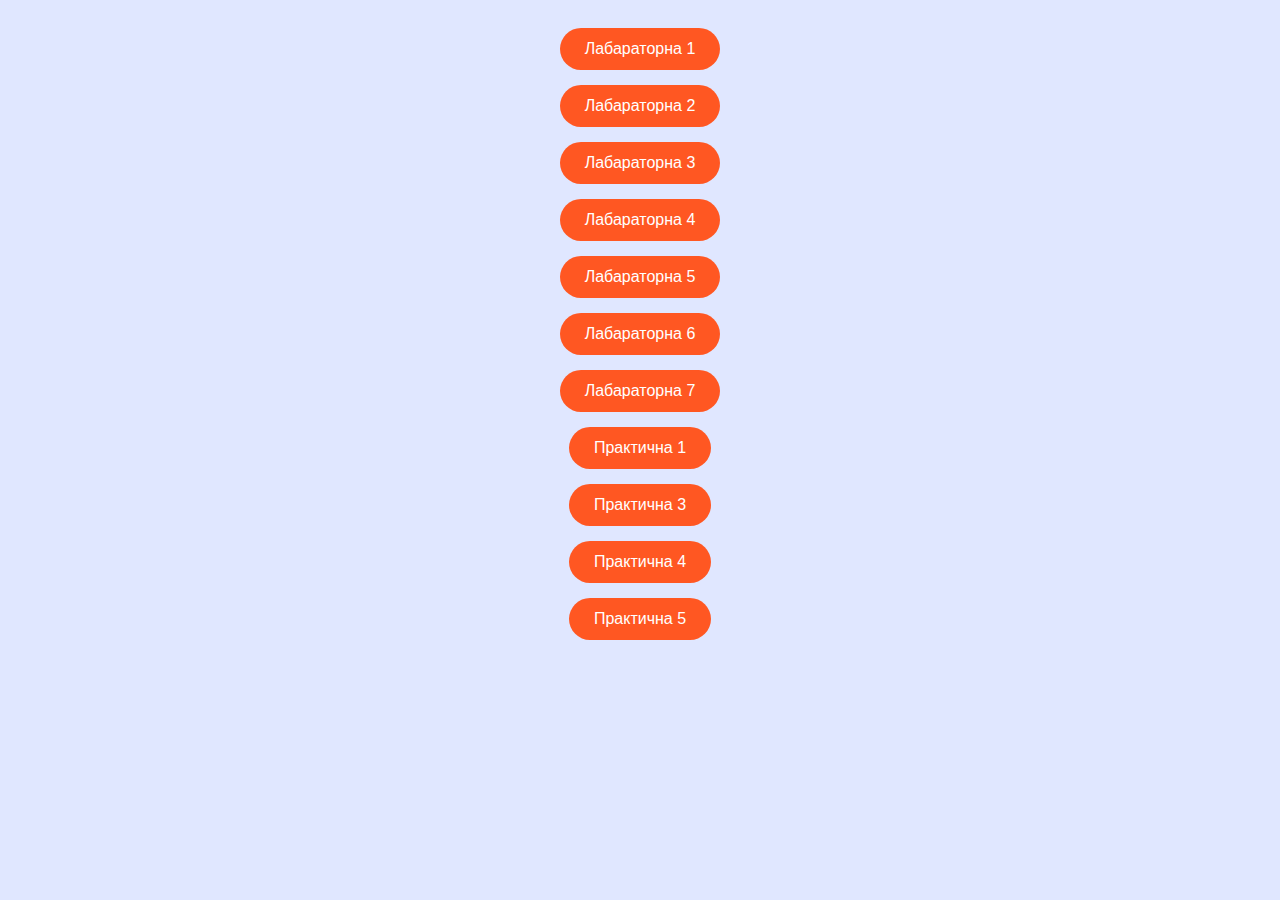
<file: index.html>
<!DOCTYPE html>
<html lang="en">
<head>
    <meta charset="UTF-8">
    <meta name="viewport" content="width=device-width, initial-scale=1.0">
    <title>Simple Buttons with GitHub Links</title>
    <style>
        body {
            display: flex;
            flex-direction: column;
            align-items: center;
            gap: 15px;
            padding: 20px;
            background-color: #e0e7ff; /* Світло-блакитний фон */
        }
        button {
            padding: 12px 25px;
            font-size: 16px;
            cursor: pointer;
            border: none;
            border-radius: 25px;
            background-color: #ff5722; /* Помаранчевий колір */
            color: white;
            transition: background-color 0.3s, transform 0.2s;
        }
        button:hover {
            background-color: #e64a19; 
            transform: scale(1.05); 
        }
    </style>
</head>
<body>
    <button onclick="window.location.href='lab1/index.html';">Лабараторна 1</button>
    <button onclick="window.location.href='lab2/index.html';">Лабараторна 2</button>   
    <button onclick="window.location.href='lab3/index.html';">Лабараторна 3</button>    
    <button onclick="window.location.href='lab4/index.html';">Лабараторна 4</button>   
        <button onclick="window.location.href='lab5/index.html';">Лабараторна 5</button>   
        <button onclick="window.location.href='lab6/index.html';">Лабараторна 6</button>   
        <button onclick="window.location.href='lab7/index.html';">Лабараторна 7</button>   
    <button onclick="window.location.href='praktichna1/index.html';">Практична 1</button>   
        <button onclick="window.location.href='pr3/index.html';">Практична 3</button>   
        <button onclick="window.location.href='pr4/index.html';">Практична 4</button>   
        <button onclick="window.location.href='pr5/index.html';">Практична 5</button>   

</body>
</html>
</file>
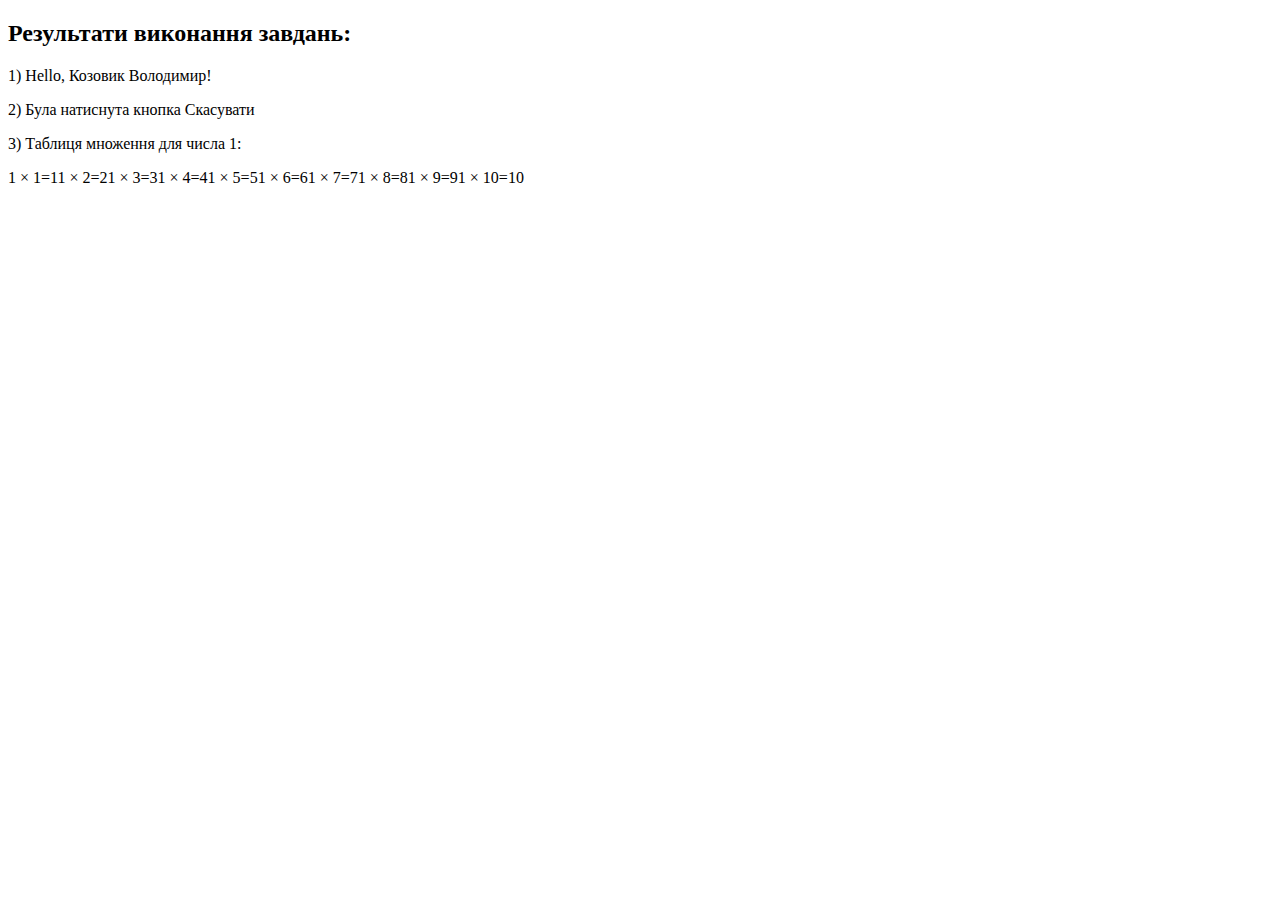
<file: lab1/index.html>
<!DOCTYPE html>
<html>
<head>
    <title>Завдання для Козовика Володимира</title>
</head>
<body>
    <h2>Результати виконання завдань:</h2>
    <div id="output"></div>

    <script>
        alert("Натисніть OK для продовження");
        document.getElementById('output').innerHTML += "<p>1) Hello, Козовик Володимир!</p>";
        const result = confirm("Натисніть OK або Скасувати");
        if (result) {
            document.getElementById('output').innerHTML += "<p>2) Була натиснута кнопка OK</p>";
        } else {
            document.getElementById('output').innerHTML += "<p>2) Була натиснута кнопка Скасувати</p>";
        }
        const number = 1; 
        document.getElementById('output').innerHTML += `<p>3) Таблиця множення для числа ${number}:</p>`;
        document.getElementById('output').innerHTML += "<table border='1' style='border-collapse: collapse;'>";
        for (let i = 1; i <= 10; i++) {
            document.getElementById('output').innerHTML += 
                `<tr><td>${number} × ${i}</td><td>=</td><td>${number * i}</td></tr>`;
        }
        document.getElementById('output').innerHTML += "</table>";
    </script>
</body>
</html>
</file>
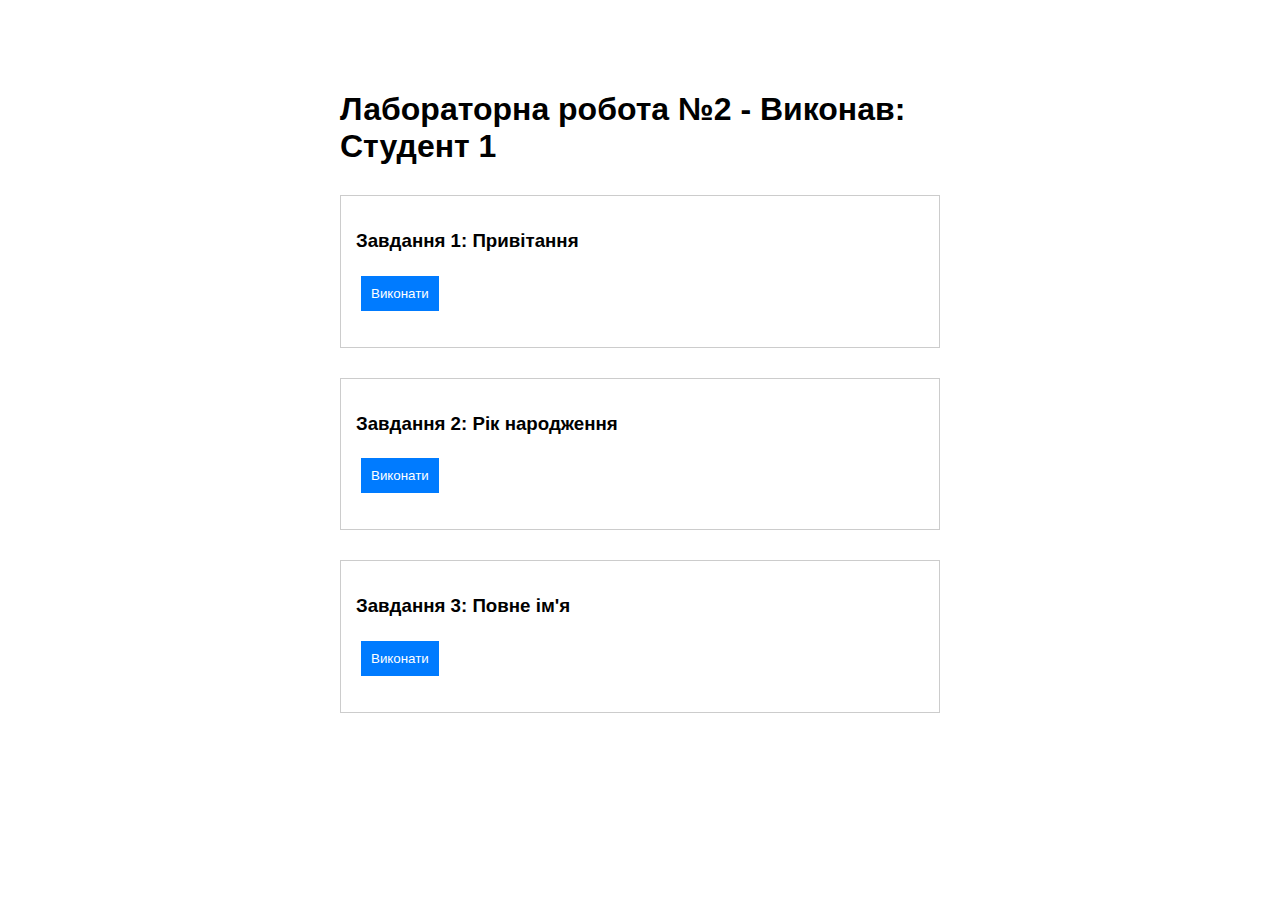
<file: lab2/index.html>
<!DOCTYPE html>
<html lang="uk">
<head>
    <meta charset="UTF-8">
    <title>Лабораторна 2</title>
    <style>
        body { font-family: Arial; max-width: 600px; margin: 50px auto; padding: 20px; }
        .task { margin: 30px 0; padding: 15px; border: 1px solid #ccc; }
        button { padding: 10px; margin: 5px; background: #007bff; color: white; border: none; cursor: pointer; }
    </style>
</head>
<body>
    <h1>Лабораторна робота №2 - Виконав: Студент 1</h1>

    <div class="task">
        <h3>Завдання 1: Привітання</h3>
        <button onclick="task1()">Виконати</button>
        <p id="result1"></p>
    </div>

    <div class="task">
        <h3>Завдання 2: Рік народження</h3>
        <button onclick="task2()">Виконати</button>
        <p id="result2"></p>
    </div>

    <div class="task">
        <h3>Завдання 3: Повне ім'я</h3>
        <button onclick="task3()">Виконати</button>
        <p id="result3"></p>
    </div>

    <script>
        function task1() {
            let name = prompt("Введіть ваше ім'я:");
            if (name) {
                alert(`Hello, ${name}! Welcome to JavaScript`);
                document.getElementById('result1').textContent = `Привітали користувача: ${name}`;
            }
        }

        function task2() {
            let age = prompt("Введіть ваш вік:");
            if (age) {
                let year = new Date().getFullYear() - age;
                alert(`You were born in ${year}`);
                document.getElementById('result2').textContent = `Рік народження: ${year}`;
            }
        }

        function task3() {
            let first = prompt("Введіть ім'я:");
            let last = prompt("Введіть прізвище:");
            if (first && last) {
                let fullName = "Your full name is " + first + " " + last;
                console.log(fullName);
                document.getElementById('result3').textContent = `Повне ім'я: ${first} ${last}`;
            }
        }
    </script>
</body>
</html>
</file>
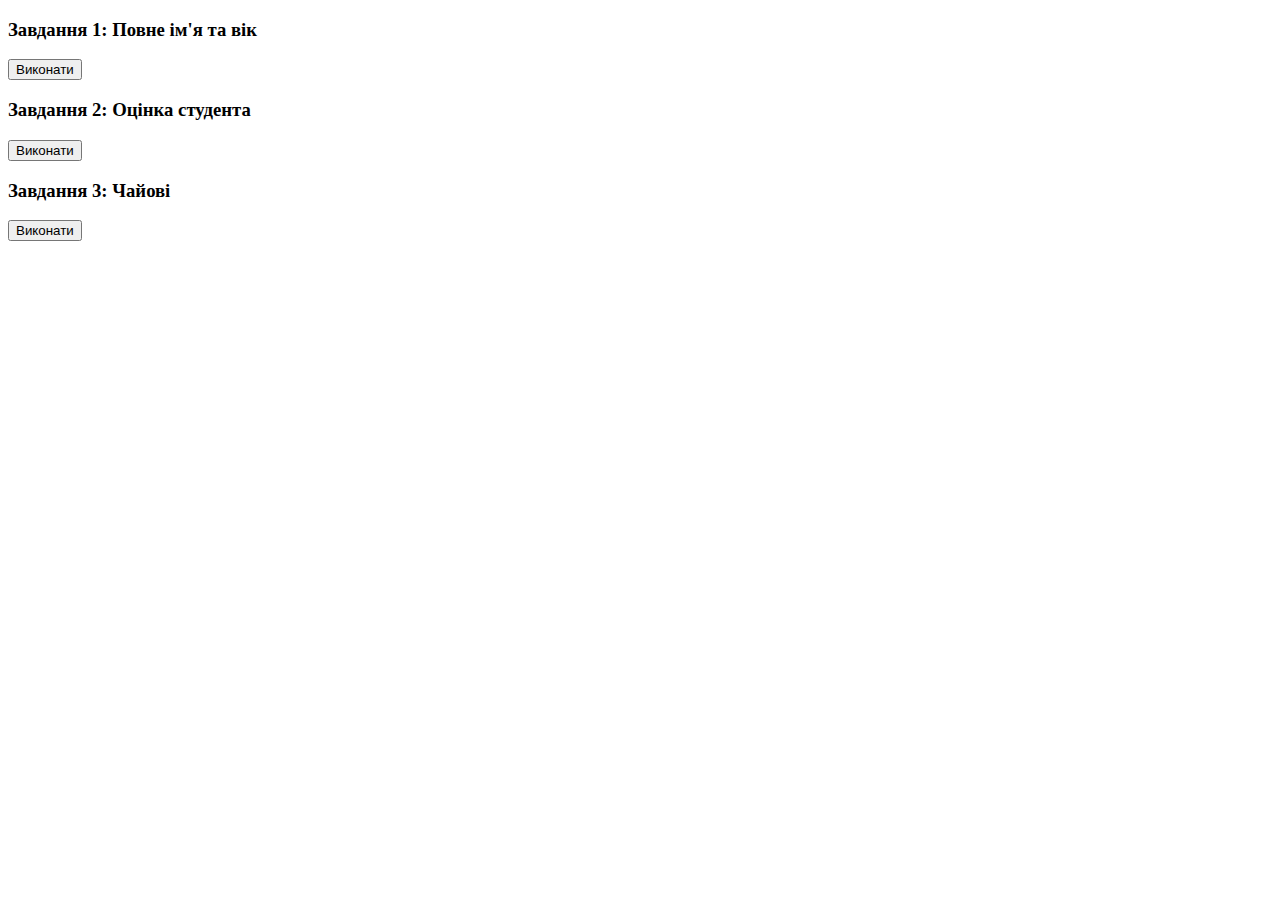
<file: lab3/index.html>
<!DOCTYPE html>
<html>
<head>
    <title>Лабораторна 3</title>
</head>
<body>
    <div>
        <h3>Завдання 1: Повне ім'я та вік</h3>
        <button onclick="runTask1()">Виконати</button>
        <p id="result1"></p>
    </div>

    <div>
        <h3>Завдання 2: Оцінка студента</h3>
        <button onclick="runTask2()">Виконати</button>
        <p id="result2"></p>
    </div>

    <div>
        <h3>Завдання 3: Чайові</h3>
        <button onclick="runTask3()">Виконати</button>
        <p id="result3"></p>
    </div>

    <script>
        // Завдання 1
        function getFullName(firstName, lastName) {
            return firstName + " " + lastName;
        }

        function showGreeting(fullName, age) {
            return "Hello, " + fullName + "! You are " + age + " years old.";
        }

        function runTask1() {
            var firstName = prompt("Введіть ім'я:");
            var lastName = prompt("Введіть прізвище:");
            var age = prompt("Введіть вік:");
            
            if (firstName && lastName && age) {
                var fullName = getFullName(firstName, lastName);
                var message = showGreeting(fullName, age);
                alert(message);
                document.getElementById('result1').innerHTML = message;
            }
        }

        // Завдання 2
        function getStudentInfo() {
            var name = prompt("Введіть ім'я студента:");
            var score = prompt("Введіть бал (0-12):");
            return {name: name, score: parseInt(score)};
        }

        function checkGrade(score) {
            if (score >= 10 && score <= 12) return "Excellent";
            if (score >= 7 && score <= 9) return "Good";
            if (score >= 4 && score <= 6) return "Satisfactory";
            return "Fail";
        }

        function showResult(name, grade) {
            return "Student: " + name + "\nGrade: " + grade;
        }

        function runTask2() {
            var student = getStudentInfo();
            if (student.name && student.score) {
                var grade = checkGrade(student.score);
                var result = showResult(student.name, grade);
                alert(result);
                document.getElementById('result2').innerHTML = result.replace("\n", "<br>");
            }
        }

        // Завдання 3
        function calculateTip(amount, percent = 10) {
            return amount * percent / 100;
        }

        function showResult(amount, tip) {
            var total = amount + tip;
            return "Bill: " + amount + " грн\nTip (10%): " + tip + " грн\nTotal: " + total + " грн";
        }

        function runTask3() {
            var amount = parseFloat(prompt("Введіть суму рахунку:"));
            if (amount) {
                var tip = calculateTip(amount);
                var result = showResult(amount, tip);
                alert(result);
                document.getElementById('result3').innerHTML = result.replace(/\n/g, "<br>");
            }
        }
    </script>
</body>
</html>
</file>
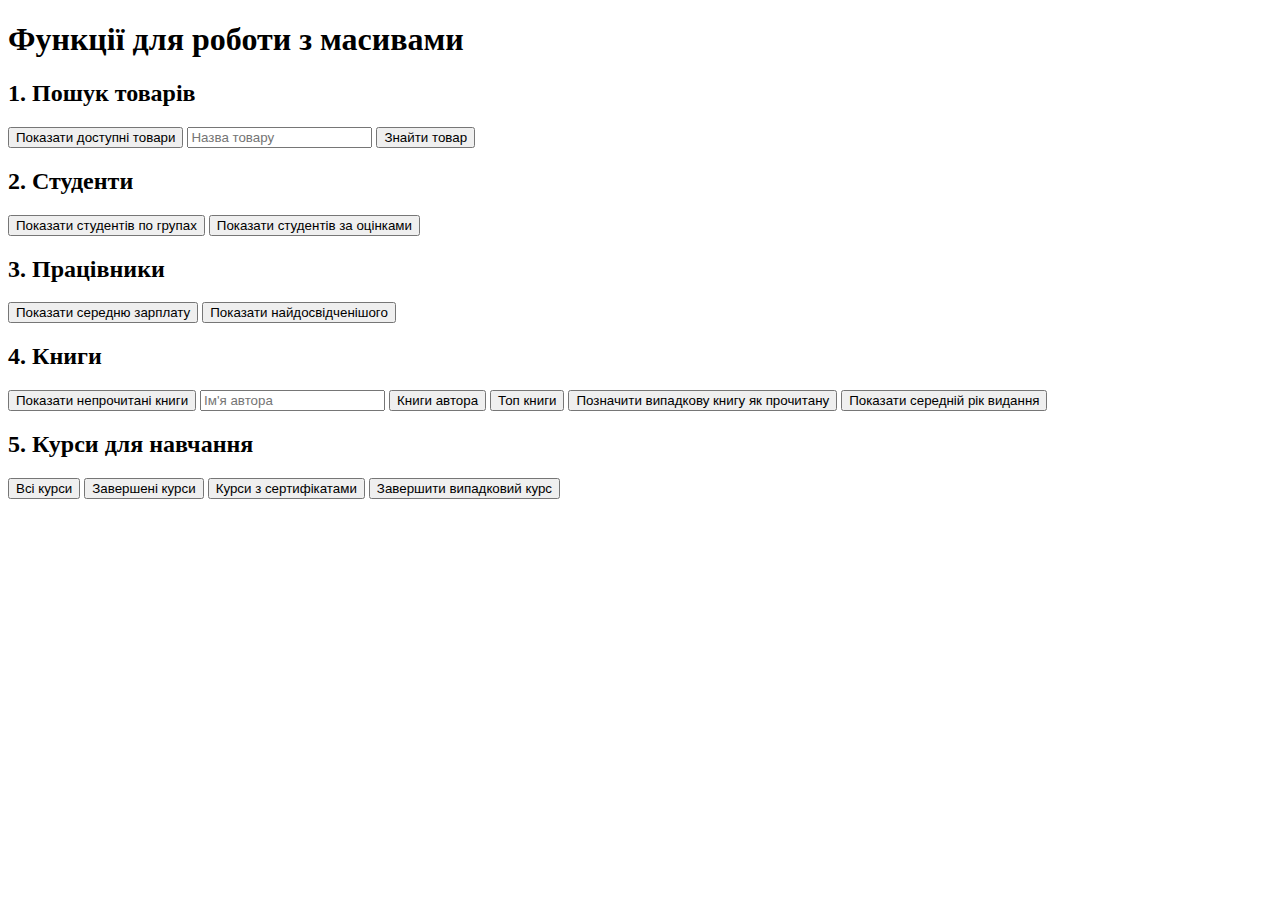
<file: lab4/index.html>
<!DOCTYPE html>
<html>
<head>
    <title>JavaScript Array Methods</title>
</head>
<body>
    <h1>Функції для роботи з масивами</h1>
    
    <div>
        <h2>1. Пошук товарів</h2>
        <button onclick="showAvailableProducts()">Показати доступні товари</button>
        <input type="text" id="productName" placeholder="Назва товару">
        <button onclick="searchProduct()">Знайти товар</button>
        <div id="productsResult"></div>
    </div>

    <div>
        <h2>2. Студенти</h2>
        <button onclick="showGroupedStudents()">Показати студентів по групах</button>
        <button onclick="showSortedStudents()">Показати студентів за оцінками</button>
        <div id="studentsResult"></div>
    </div>

    <div>
        <h2>3. Працівники</h2>
        <button onclick="showAverageSalary()">Показати середню зарплату</button>
        <button onclick="showMostExperienced()">Показати найдосвідченішого</button>
        <div id="employeesResult"></div>
    </div>

    <div>
        <h2>4. Книги</h2>
        <button onclick="showUnreadBooks()">Показати непрочитані книги</button>
        <input type="text" id="authorName" placeholder="Ім'я автора">
        <button onclick="showAuthorBooks()">Книги автора</button>
        <button onclick="showTopRatedBooks()">Топ книги</button>
        <button onclick="markRandomBookAsRead()">Позначити випадкову книгу як прочитану</button>
        <button onclick="showAverageYear()">Показати середній рік видання</button>
        <div id="booksResult"></div>
    </div>

    <div>
        <h2>5. Курси для навчання</h2>
        <button onclick="showAllCourses()">Всі курси</button>
        <button onclick="showCompletedCourses()">Завершені курси</button>
        <button onclick="showCoursesWithCertificates()">Курси з сертифікатами</button>
        <button onclick="completeRandomCourse()">Завершити випадковий курс</button>
        <div id="coursesResult"></div>
    </div>

    <script>
        // 1. Масив товарів
        const products = [
            { name: "Смартфон", category: "Електроніка", price: 15000, inStock: 8 },
            { name: "Навушники", category: "Електроніка", price: 2500, inStock: 0 },
            { name: "Планшет", category: "Електроніка", price: 12000, inStock: 4 },
            { name: "Диван", category: "Меблі", price: 18000, inStock: 1 },
            { name: "Телевізор", category: "Електроніка", price: 22000, inStock: 0 }
        ];

        // 2. Масив студентів
        const students = [
            { name: "Олександр", age: 21, grade: 87, group: "ITB-21-1" },
            { name: "Катерина", age: 20, grade: 94, group: "KH-21-2" },
            { name: "Дмитро", age: 22, grade: 76, group: "ITB-21-1" },
            { name: "Софія", age: 19, grade: 91, group: "KH-21-2" },
            { name: "Максим", age: 23, grade: 82, group: "PM-21-3" }
        ];

        // 3. Масив працівників
        const employees = [
            { name: "Володимир", position: "Інженер", salary: 28000, years: 4 },
            { name: "Наталія", position: "Архітектор", salary: 32000, years: 6 },
            { name: "Артем", position: "Керівник", salary: 40000, years: 8 },
            { name: "Юлія", position: "Аналітик", salary: 26000, years: 3 },
            { name: "Ігор", position: "Інженер", salary: 30000, years: 5 }
        ];

        // 4. Масив книг з методом markAsRead
        const books = [
            { 
                title: "Війна і мир", 
                author: "Лев Толстой", 
                year: 1869, 
                rating: 4.8, 
                isRead: true,
                markAsRead: function() { this.isRead = true; }
            },
            { 
                title: "1984", 
                author: "Джордж Орвелл", 
                year: 1949, 
                rating: 4.5, 
                isRead: false,
                markAsRead: function() { this.isRead = true; }
            },
            { 
                title: "Злочин і кара", 
                author: "Федір Достоєвський", 
                year: 1866, 
                rating: 4.7, 
                isRead: true,
                markAsRead: function() { this.isRead = true; }
            },
            { 
                title: "Гаррі Поттер", 
                author: "Джоан Роулінг", 
                year: 1997, 
                rating: 4.9, 
                isRead: false,
                markAsRead: function() { this.isRead = true; }
            },
            { 
                title: "Майстер і Маргарита", 
                author: "Михайло Булгаков", 
                year: 1967, 
                rating: 4.6, 
                isRead: true,
                markAsRead: function() { this.isRead = true; }
            },
            { 
                title: "Тисяча сонць", 
                author: "Халед Хоссейні", 
                year: 2007, 
                rating: 4.3, 
                isRead: false,
                markAsRead: function() { this.isRead = true; }
            }
        ];

        // 5. Масив курсів для навчання
        const courses = [
            {
                name: "JavaScript Basics",
                platform: "Coursera",
                duration: 40,
                isCompleted: true,
                hasCertificate: true
            },
            {
                name: "React Development",
                platform: "Udemy",
                duration: 60,
                isCompleted: false,
                hasCertificate: false
            },
            {
                name: "Python for Data Science",
                platform: "edX",
                duration: 80,
                isCompleted: true,
                hasCertificate: true
            },
            {
                name: "Web Design Fundamentals",
                platform: "Coursera",
                duration: 45,
                isCompleted: false,
                hasCertificate: false
            },
            {
                name: "Node.js Backend",
                platform: "Udemy",
                duration: 55,
                isCompleted: true,
                hasCertificate: false
            }
        ];

        // 1. Функції для товарів
        function getAvailableProducts() {
            return products.filter(product => product.inStock > 0);
        }

        function findProductByName(productName) {
            return products.find(product => product.name === productName) || "Товар не знайдено";
        }

        function showAvailableProducts() {
            const result = getAvailableProducts();
            document.getElementById('productsResult').innerHTML = 
                `<h3>Доступні товари:</h3><pre>${JSON.stringify(result, null, 2)}</pre>`;
        }

        function searchProduct() {
            const productName = document.getElementById('productName').value;
            const result = findProductByName(productName);
            document.getElementById('productsResult').innerHTML = 
                `<h3>Результат пошуку:</h3><pre>${JSON.stringify(result, null, 2)}</pre>`;
        }

        // 2. Функції для студентів
        function groupBy(studentsArray) {
            return studentsArray.reduce((groups, student) => {
                if (!groups[student.group]) groups[student.group] = [];
                groups[student.group].push(student);
                return groups;
            }, {});
        }

        function sortStudentsByGrade(studentsArray) {
            return [...studentsArray].sort((a, b) => b.grade - a.grade);
        }

        function showGroupedStudents() {
            const result = groupBy(students);
            document.getElementById('studentsResult').innerHTML = 
                `<h3>Студенти по групах:</h3><pre>${JSON.stringify(result, null, 2)}</pre>`;
        }

        function showSortedStudents() {
            const result = sortStudentsByGrade(students);
            document.getElementById('studentsResult').innerHTML = 
                `<h3>Студенти за оцінками:</h3><pre>${JSON.stringify(result, null, 2)}</pre>`;
        }

        // 3. Функції для працівників
        function getAverageSalary() {
            const total = employees.reduce((sum, employee) => sum + employee.salary, 0);
            return total / employees.length;
        }

        function findMostExperiencedEmployee() {
            return employees.reduce((mostExp, employee) => 
                employee.years > mostExp.years ? employee : mostExp
            );
        }

        function showAverageSalary() {
            const result = getAverageSalary();
            document.getElementById('employeesResult').innerHTML = 
                `<h3>Середня зарплата: ${result.toFixed(2)} грн</h3>`;
        }

        function showMostExperienced() {
            const result = findMostExperiencedEmployee();
            document.getElementById('employeesResult').innerHTML = 
                `<h3>Найдосвідченіший працівник:</h3><pre>${JSON.stringify(result, null, 2)}</pre>`;
        }

        // 4. Функції для книг
        function getUnreadBooks() {
            return books.filter(book => !book.isRead).map(book => book.title);
        }

        function getBooksByAuthor(authorName) {
            return books
                .filter(book => book.author === authorName)
                .sort((a, b) => a.year - b.year);
        }

        function getTopRatedBooks() {
            return books
                .filter(book => book.rating > 4)
                .sort((a, b) => b.rating - a.rating);
        }

        function calculateAverageYear() {
            const total = books.reduce((sum, book) => sum + book.year, 0);
            return Math.round(total / books.length);
        }

        function markRandomBookAsRead() {
            const unreadBooks = books.filter(book => !book.isRead);
            if (unreadBooks.length > 0) {
                const randomBook = unreadBooks[Math.floor(Math.random() * unreadBooks.length)];
                randomBook.markAsRead();
                document.getElementById('booksResult').innerHTML = 
                    `<h3>Книга "${randomBook.title}" позначена як прочитана!</h3>`;
            } else {
                document.getElementById('booksResult').innerHTML = 
                    `<h3>Всі книги вже прочитані!</h3>`;
            }
        }

        function showUnreadBooks() {
            const result = getUnreadBooks();
            document.getElementById('booksResult').innerHTML = 
                `<h3>Непрочитані книги:</h3><pre>${JSON.stringify(result, null, 2)}</pre>`;
        }

        function showAuthorBooks() {
            const authorName = document.getElementById('authorName').value;
            const result = getBooksByAuthor(authorName);
            document.getElementById('booksResult').innerHTML = 
                `<h3>Книги автора ${authorName}:</h3><pre>${JSON.stringify(result, null, 2)}</pre>`;
        }

        function showTopRatedBooks() {
            const result = getTopRatedBooks();
            document.getElementById('booksResult').innerHTML = 
                `<h3>Топ книги:</h3><pre>${JSON.stringify(result, null, 2)}</pre>`;
        }

        function showAverageYear() {
            const result = calculateAverageYear();
            document.getElementById('booksResult').innerHTML = 
                `<h3>Середній рік видання: ${result}</h3>`;
        }

        // 5. Функції для курсів
        function getCompletedCourses() {
            return courses.filter(course => course.isCompleted);
        }

        function getCoursesWithCertificates() {
            return courses.filter(course => course.hasCertificate);
        }

        function completeRandomCourse() {
            const incompleteCourses = courses.filter(course => !course.isCompleted);
            if (incompleteCourses.length > 0) {
                const randomCourse = incompleteCourses[Math.floor(Math.random() * incompleteCourses.length)];
                randomCourse.isCompleted = true;
                document.getElementById('coursesResult').innerHTML = 
                    `<h3>Курс "${randomCourse.name}" завершено!</h3>`;
            } else {
                document.getElementById('coursesResult').innerHTML = 
                    `<h3>Всі курси вже завершені!</h3>`;
            }
        }

        function showAllCourses() {
            document.getElementById('coursesResult').innerHTML = 
                `<h3>Всі курси:</h3><pre>${JSON.stringify(courses, null, 2)}</pre>`;
        }

        function showCompletedCourses() {
            const result = getCompletedCourses();
            document.getElementById('coursesResult').innerHTML = 
                `<h3>Завершені курси:</h3><pre>${JSON.stringify(result, null, 2)}</pre>`;
        }

        function showCoursesWithCertificates() {
            const result = getCoursesWithCertificates();
            document.getElementById('coursesResult').innerHTML = 
                `<h3>Курси з сертифікатами:</h3><pre>${JSON.stringify(result, null, 2)}</pre>`;
        }
    </script>
</body>
</html>
</file>
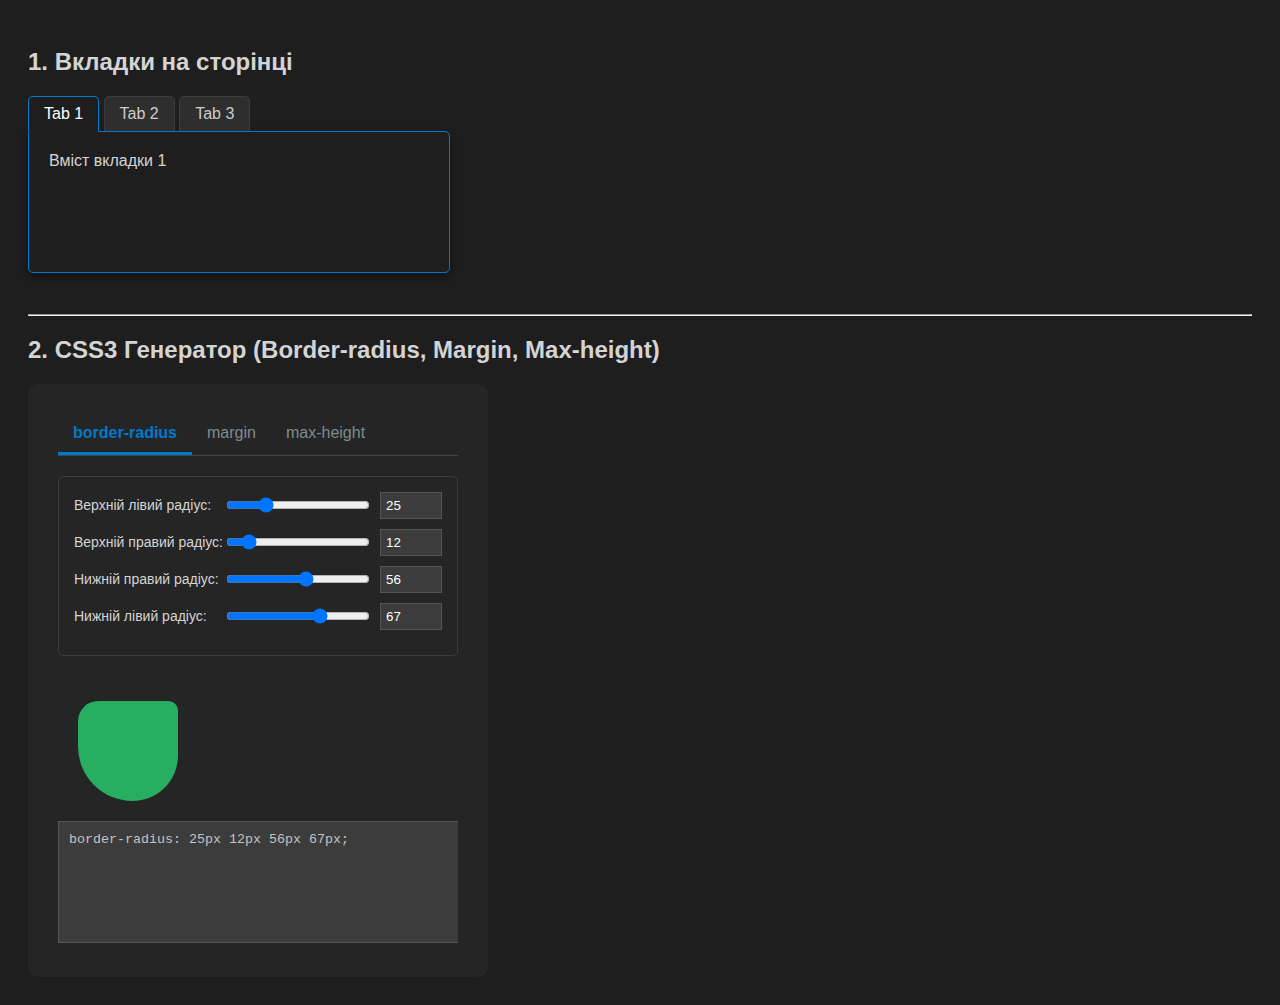
<file: lab6/index.html>
<!DOCTYPE html>
<html lang="uk">
<head>
    <meta charset="UTF-8">
    <title>ЛР 8 - Варіант 11</title>
    <style>
        body { font-family: 'Segoe UI', Tahoma, Geneva, Verdana, sans-serif; background-color: #1e1e1e; color: #d4d4d4; padding: 20px; }
        
        /* ЧАСТИНА 1: ВКЛАДКИ */
        #tabs { width: 400px; margin-bottom: 40px; }
        #tabs .tab {
            display: inline-block;
            padding: 8px 15px;
            cursor: pointer;
            position: relative;
            z-index: 5;
            background-color: #2e2e2e;
            color: #ccc;
            border: 1px solid #3c3c3c;
            border-bottom: none;
            border-radius: 5px 5px 0 0;
            transition: background-color 0.3s;
        }
        #tabs .tab:hover { background-color: #3c3c3c; }
        
        #tabs .whiteborder {
            border: 1px solid #007acc;
            border-bottom: 1px solid #1e1e1e; /* Колір фону, щоб приховати нижню рамку контейнера */
            background-color: #1e1e1e;
            color: #ffffff;
        }
        
        #tabs .tabContent {
            width: 380px;
            height: 100px;
            border: 1px solid #007acc;
            position: relative;
            padding: 20px;
            top: -1px;
            z-index: 1;
            background-color: #1e1e1e;
            border-radius: 0 5px 5px 5px;
            box-shadow: 0 4px 8px rgba(0, 0, 0, 0.4);
        }
        #tabs .hide { display: none; }
        #tabs .show { display: block; }

        /* ЧАСТИНА 2: ГЕНЕРАТОР */
        .generator-container { background-color: #252526; padding: 30px; border-radius: 10px; width: 400px; }
        .property-tabs { display: flex; margin-bottom: 20px; border-bottom: 1px solid #444; }
        .prop-tab { padding: 10px 15px; cursor: pointer; color: #7f8c8d; }
        .prop-tab.active { border-bottom: 3px solid #007acc; color: #007acc; font-weight: bold; }
        
        .controls-group { margin-bottom: 25px; border: 1px solid #3c3c3c; padding: 15px; border-radius: 5px; }
        .control-row { display: flex; align-items: center; margin-bottom: 10px; }
        .control-row label { width: 150px; font-size: 14px; }
        
        input[type="range"] { flex-grow: 1; margin-right: 10px; height: 10px; }
        input[type="text"] { width: 50px; padding: 5px; background: #3c3c3c; border: 1px solid #555; color: white; }
        
        #block { width: 100px; height: 100px; background: #27ae60; margin-top: 20px; float: left; margin-right: 20px; }
        #cssCode { width: 100%; height: 100px; background: #3c3c3c; border: 1px solid #555; color: #c3c3c3; font-family: monospace; padding: 10px; resize: none; }
    </style>
</head>
<body>

    <h2>1. Вкладки на сторінці</h2>
    <div id="tabs">
        <div class="tab whiteborder">Tab 1</div>
        <div class="tab">Tab 2</div>
        <div class="tab">Tab 3</div>

        <div class="tabContent show">Вміст вкладки 1</div>
        <div class="tabContent hide">Вміст вкладки 2</div>
        <div class="tabContent hide">Вміст вкладки 3</div>
    </div>
    
    <hr>
    
    <h2>2. CSS3 Генератор (Border-radius, Margin, Max-height)</h2>
    <div class="generator-container">
        
        <div class="property-tabs" id="propTabs">
            <div class="prop-tab active" data-prop="radius">border-radius</div>
            <div class="prop-tab" data-prop="margin">margin</div>
            <div class="prop-tab" data-prop="maxh">max-height</div>
        </div>

        <div id="controlsContainer">
            </div>

        <div style="overflow: hidden;">
            <div id="block"></div>
            <textarea id="cssCode" placeholder="Тут генерується CSS-код..."></textarea>
        </div>
    </div>

<script>
// --- ЧАСТИНА 1: ВКЛАДКИ ---

let tab; 
let tabContent; 

// Функція приховування
function hideTabsContent(a) {
    for (let i = a; i < tabContent.length; i++) {
        tabContent[i].classList.remove('show');
        tabContent[i].classList.add("hide");
        tab[i].classList.remove('whiteborder');
    }
}

// Функція відображення
function showTabsContent(b) {
    // Перевіряється наявність у блоку класу hide
    if (tabContent[b].classList.contains('hide')) {
        hideTabsContent(0); // Приховує всі блоки
        tab[b].classList.add('whiteborder'); // Активній вкладці додається клас whiteborder
        tabContent[b].classList.remove('hide'); // Видаляється клас hide
        tabContent[b].classList.add('show'); // Додається клас show
    }
}

window.onload = function() {
    tabContent = document.getElementsByClassName('tabContent'); // Отримання блоків з контентом
    tab = document.getElementsByClassName('tab'); // Отримання заголовків вкладок
    
    // Приховування вкладок при першому завантаженні
    hideTabsContent(1); 
    
    // Обробка кліку по вкладках
    document.getElementById('tabs').onclick = function(event) {
        let target = event.target;
        
        if (target.className.includes('tab')) {
            for (let i = 0; i < tab.length; i++) {
                if (target == tab[i]) {
                    showTabsContent(i);
                    break;
                }
            }
        }
    };
    
    // Обробка вкладок генератора
    document.getElementById('propTabs').addEventListener('click', function(e) {
        if (e.target.classList.contains('prop-tab')) {
            document.querySelectorAll('.prop-tab').forEach(t => t.classList.remove('active'));
            e.target.classList.add('active');
            currentProperty = e.target.getAttribute('data-prop');
            createControls();
            generate();
        }
    });
    
    // Ініціалізація генератора
    createControls();
    generate();
};

// --- ЧАСТИНА 2: CSS ГЕНЕРАТОР (РІВЕНЬ 2) ---

let currentProperty = 'radius';
const controls = {
    // Border Radius
    radius: [
        { id: 'rtl', label: 'Верхній лівий радіус:', max: 100, val: 25 },
        { id: 'rtr', label: 'Верхній правий радіус:', max: 100, val: 12 },
        { id: 'rbr', label: 'Нижній правий радіус:', max: 100, val: 56 },
        { id: 'rbl', label: 'Нижній лівий радіус:', max: 100, val: 67 }
    ],
    // Margin (Завдання 2, Властивість 11)
    margin: [
        { id: 'mt', label: 'Margin Top:', max: 50, val: 10 },
        { id: 'mr', label: 'Margin Right:', max: 50, val: 15 },
        { id: 'mb', label: 'Margin Bottom:', max: 50, val: 10 },
        { id: 'ml', label: 'Margin Left:', max: 50, val: 15 }
    ],
    // Max-height (Завдання 2, Властивість 12)
    maxh: [
        { id: 'mh', label: 'Max Height (px):', max: 300, val: 150 }
    ]
};

function createControls() {
    const container = document.getElementById('controlsContainer');
    container.innerHTML = '';
    
    const currentControlSet = controls[currentProperty];
    const group = document.createElement('div');
    group.classList.add('controls-group');
    
    currentControlSet.forEach(ctrl => {
        const row = document.createElement('div');
        row.classList.add('control-row');
        
        row.innerHTML = `
            <label for="${ctrl.id}">${ctrl.label}</label>
            <input type="range" id="r_${ctrl.id}" min="0" max="${ctrl.max}" value="${ctrl.val}" oninput="generate()">
            <input type="text" id="t_${ctrl.id}" value="${ctrl.val}" oninput="updateRangeFromText(this, 'r_${ctrl.id}')">
        `;
        group.appendChild(row);
    });
    container.appendChild(group);
}

function updateRangeFromText(textInput, rangeId) {
    const rangeInput = document.getElementById(rangeId);
    const value = parseInt(textInput.value) || 0;
    
    // Забезпечення меж
    const max = parseInt(rangeInput.max);
    rangeInput.value = Math.min(Math.max(0, value), max);
    generate();
}

function generate() {
    const block = document.getElementById('block');
    const cssCode = document.getElementById('cssCode');
    let css = '';

    // 1. Оновлення значень input type="text" зі значень повзунків
    controls[currentProperty].forEach(ctrl => {
        const rVal = document.getElementById(`r_${ctrl.id}`).value;
        document.getElementById(`t_${ctrl.id}`).value = rVal;
    });

    // 2. Генерація CSS та застосування стилів
    if (currentProperty === 'radius') {
        const rtl = document.getElementById('r_rtl').value;
        const rtr = document.getElementById('r_rtr').value;
        const rbr = document.getElementById('r_rbr').value;
        const rbl = document.getElementById('r_rbl').value;
        
        css = `border-radius: ${rtl}px ${rtr}px ${rbr}px ${rbl}px;`;
        
        // Застосування стилю до блоку
        block.style.borderRadius = `${rtl}px ${rtr}px ${rbr}px ${rbl}px`; 
        block.style.margin = '20px'; // Скидаємо інші стилі
        block.style.maxHeight = '100px';
    
    } else if (currentProperty === 'margin') {
        const mt = document.getElementById('r_mt').value;
        const mr = document.getElementById('r_mr').value;
        const mb = document.getElementById('r_mb').value;
        const ml = document.getElementById('r_ml').value;
        
        css = `margin: ${mt}px ${mr}px ${mb}px ${ml}px;`;
        
        block.style.margin = `${mt}px ${mr}px ${mb}px ${ml}px`;
        block.style.borderRadius = '0';
        block.style.maxHeight = '100px';
        
    } else if (currentProperty === 'maxh') {
        const mh = document.getElementById('r_mh').value;
        
        css = `max-height: ${mh}px;`;
        
        block.style.maxHeight = `${mh}px`;
        block.style.margin = '20px';
        block.style.borderRadius = '0';
    }

    // 3. Виведення коду в textarea
    cssCode.value = css;
}
</script>
</body>
</html>
</file>
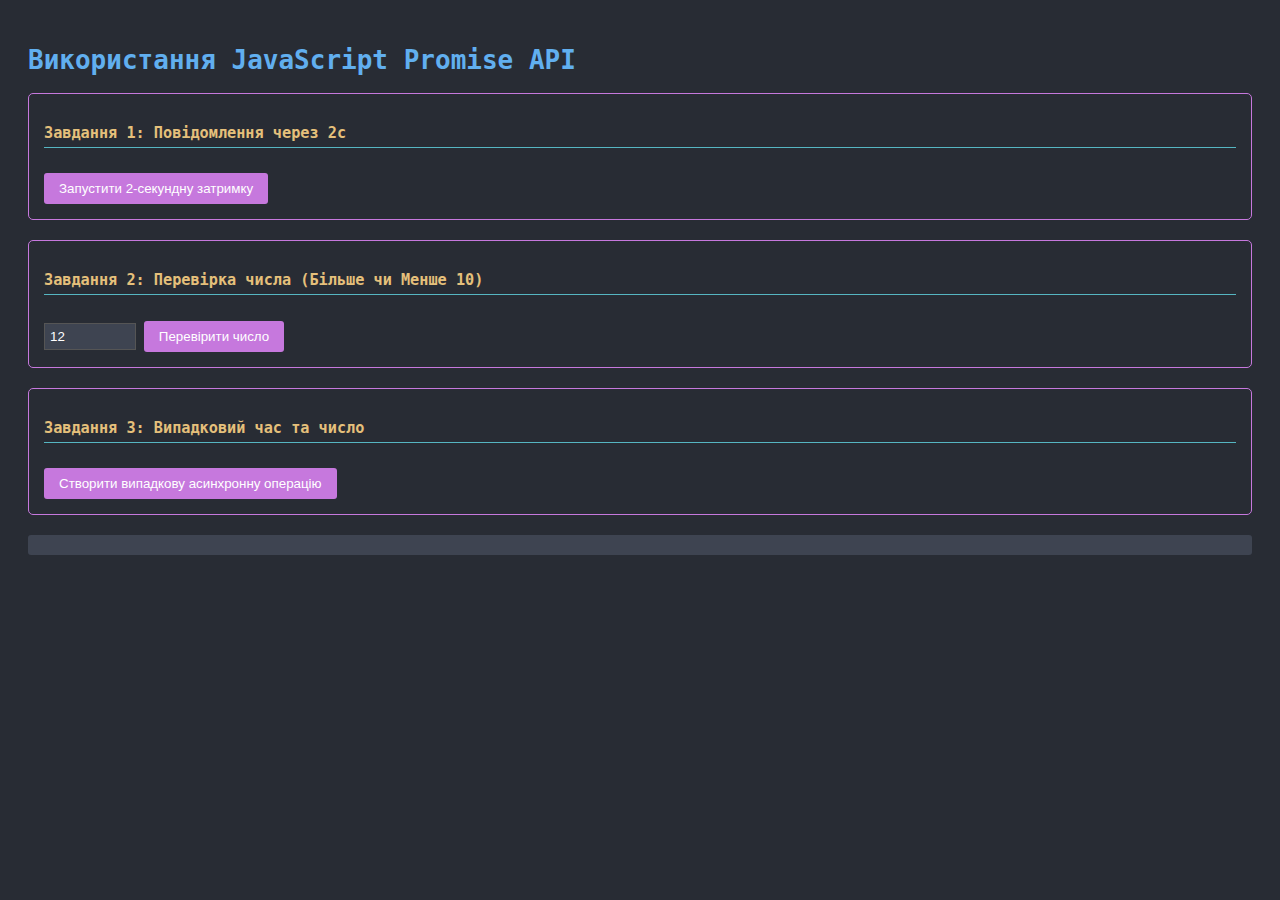
<file: lab7/index.html>
<!DOCTYPE html>
<html lang="uk">
<head>
    <meta charset="UTF-8">
    <title>Асинхронні операції (Promise API)</title>
    <style>
        body { font-family: monospace; background-color: #282c34; color: #61afef; padding: 20px; }
        .task-box { border: 1px solid #c678dd; padding: 15px; margin-bottom: 20px; border-radius: 5px; }
        h3 { color: #e5c07b; border-bottom: 1px solid #56b6c2; padding-bottom: 5px; }
        .loader { display: none; font-size: 1.2em; color: #98c379; margin-top: 10px; }
        #result { margin-top: 15px; padding: 10px; background-color: #3e4451; border-radius: 3px; white-space: pre-wrap; }
        button { background-color: #c678dd; color: white; border: none; padding: 8px 15px; border-radius: 3px; cursor: pointer; margin-top: 10px; }
        input { padding: 5px; border: 1px solid #555; background-color: #3e4451; color: white; }
    </style>
</head>
<body>

    <h1>Використання JavaScript Promise API</h1>
    
    <div class="task-box">
        <h3>Завдання 1: Повідомлення через 2с</h3>
        <button onclick="task1()">Запустити 2-секундну затримку</button>
    </div>

    <div class="task-box">
        <h3>Завдання 2: Перевірка числа (Більше чи Менше 10)</h3>
        <input type="number" id="num_check_input" value="12" style="width: 80px;">
        <button onclick="task2()">Перевірити число</button>
    </div>

    <div class="task-box">
        <h3>Завдання 3: Випадковий час та число</h3>
        <button onclick="task3()">Створити випадкову асинхронну операцію</button>
    </div>

    <div id="loader" class="loader">Завантаження....</div>
    <div id="result"></div>

<script>
// --- Завдання 0: Функції керування ---
const loader = document.getElementById('loader');
const resultDiv = document.getElementById('result');

function showLoader() {
    resultDiv.textContent = '';
    loader.style.display = 'block';
}

function hideLoader(message) {
    loader.style.display = 'none';
    resultDiv.textContent = message;
}

// --- Завдання 1: "Hello, World!" [cite_start]через 2с [cite: 573] ---
function task1() {
    showLoader();
    // Promise виконується через 2 секунди
    const promise = new Promise(resolve => {
        setTimeout(() => {
            resolve("Hello, World!"); 
        }, 2000);
    });

    promise
        .then(result => hideLoader(`[Завдання 1] Успішно: ${result}`))
        .catch(error => hideLoader(`[Завдання 1] Помилка: ${error}`));
}

[cite_start]// --- Завдання 2: checkNumber(num) [cite: 575] ---
function checkNumber(num) {
    [cite_start]// Повертає Promise [cite: 575]
    return new Promise((resolve, reject) => {
        [cite_start]// Якщо num > 10, виконується [cite: 575]
        if (num > 10) {
            resolve("Число більше 10");
        } else {
            [cite_start]// Інакше відхиляється [cite: 575]
            reject("Число менше або дорівнює 10");
        }
    });
}

function task2() {
    const num = parseInt(document.getElementById('num_check_input').value);
    showLoader();

    checkNumber(num)
        [cite_start]// Обробка результатів за допомогою then і catch [cite: 576]
        .then(result => hideLoader(`[Завдання 2] Успіх (Ввід: ${num}): ${result}`))
        .catch(error => hideLoader(`[Завдання 2] Помилка (Ввід: ${num}): ${error}`));
}

[cite_start]// --- Завдання 3: randomNumber() [cite: 578] ---
function randomNumber() {
    [cite_start]// Повертає Promise [cite: 578]
    return new Promise(resolve => {
        [cite_start]// Випадковий час (від 1 до 3 секунд) [cite: 578]
        const delayMs = Math.floor(Math.random() * 2000) + 1000;
        [cite_start]// Випадкове число від 1 до 100 [cite: 578]
        const randomNum = Math.floor(Math.random() * 100) + 1;
        
        const startTime = Date.now();

        setTimeout(() => {
            const endTime = Date.now();
            const duration = (endTime - startTime) / 1000;
            [cite_start]// Виводить число та час роботи [cite: 578]
            resolve(`Випадкове число: ${randomNum}. Час роботи: ${duration.toFixed(2)} с.`);
        }, delayMs);
    });
}

function task3() {
    showLoader();
    randomNumber()
        .then(result => hideLoader(`[Завдання 3] Успіх: ${result}`))
        .catch(error => hideLoader(`[Завдання 3] Помилка: ${error}`));
}
</script>
</body>
</html>
</file>
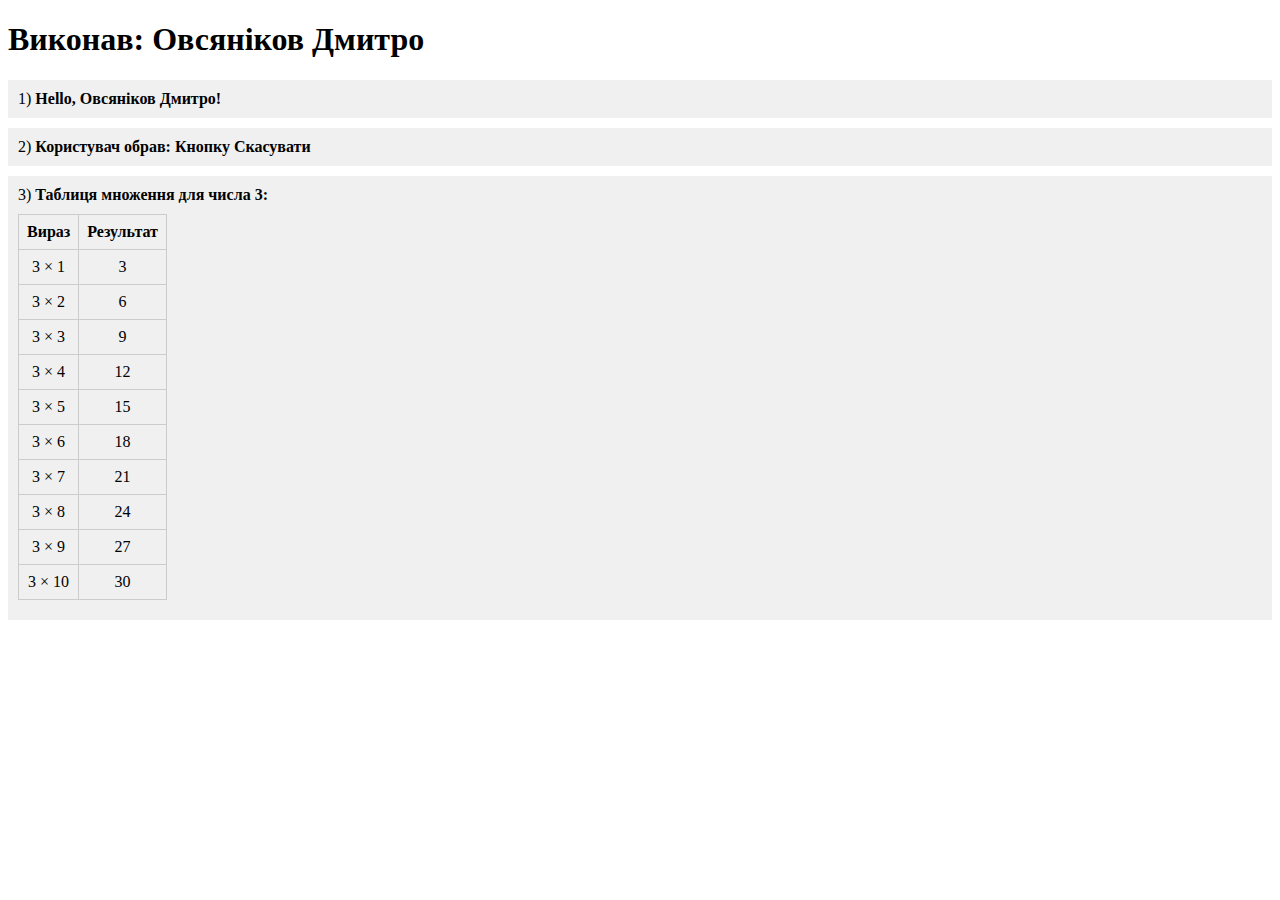
<file: lr1/index.html>
<!DOCTYPE html>
<html>
<head>
    <title>Завдання для Овсянікова Дмитра</title>
    <style>
        table {
            border-collapse: collapse;
            margin: 10px 0;
        }
        td, th {
            border: 1px solid #ccc;
            padding: 8px;
            text-align: center;
        }
        .result {
            margin: 10px 0;
            padding: 10px;
            background-color: #f0f0f0;
        }
    </style>
</head>
<body>
    <h1>Виконав: Овсяніков Дмитро</h1>
    <div id="results"></div>
    <script>
        function showResult(message) {
            const div = document.createElement('div');
            div.className = 'result';
            div.innerHTML = message;
            document.getElementById('results').appendChild(div);
        }
        setTimeout(() => {
            alert("Ласкаво просимо! Натисніть OK");
            showResult("1) <strong>Hello, Овсяніков Дмитро!</strong>");
            const userChoice = confirm("Оберіть дію: OK - Так, Скасувати - Ні");
            if (userChoice) {
                showResult("2) <strong>Користувач обрав: Кнопку OK</strong>");
            } else {
                showResult("2) <strong>Користувач обрав: Кнопку Скасувати</strong>");
            }
            const lastDigit = 3; 
            let tableHTML = `3) <strong>Таблиця множення для числа ${lastDigit}:</strong><br>`;
            tableHTML += "<table><tr><th>Вираз</th><th>Результат</th></tr>";
            for (let i = 1; i <= 10; i++) {
                tableHTML += `<tr><td>${lastDigit} × ${i}</td><td>${lastDigit * i}</td></tr>`;
            }
            tableHTML += "</table>";
            showResult(tableHTML);
        }, 100);
    </script>
</body>
</html>
</file>
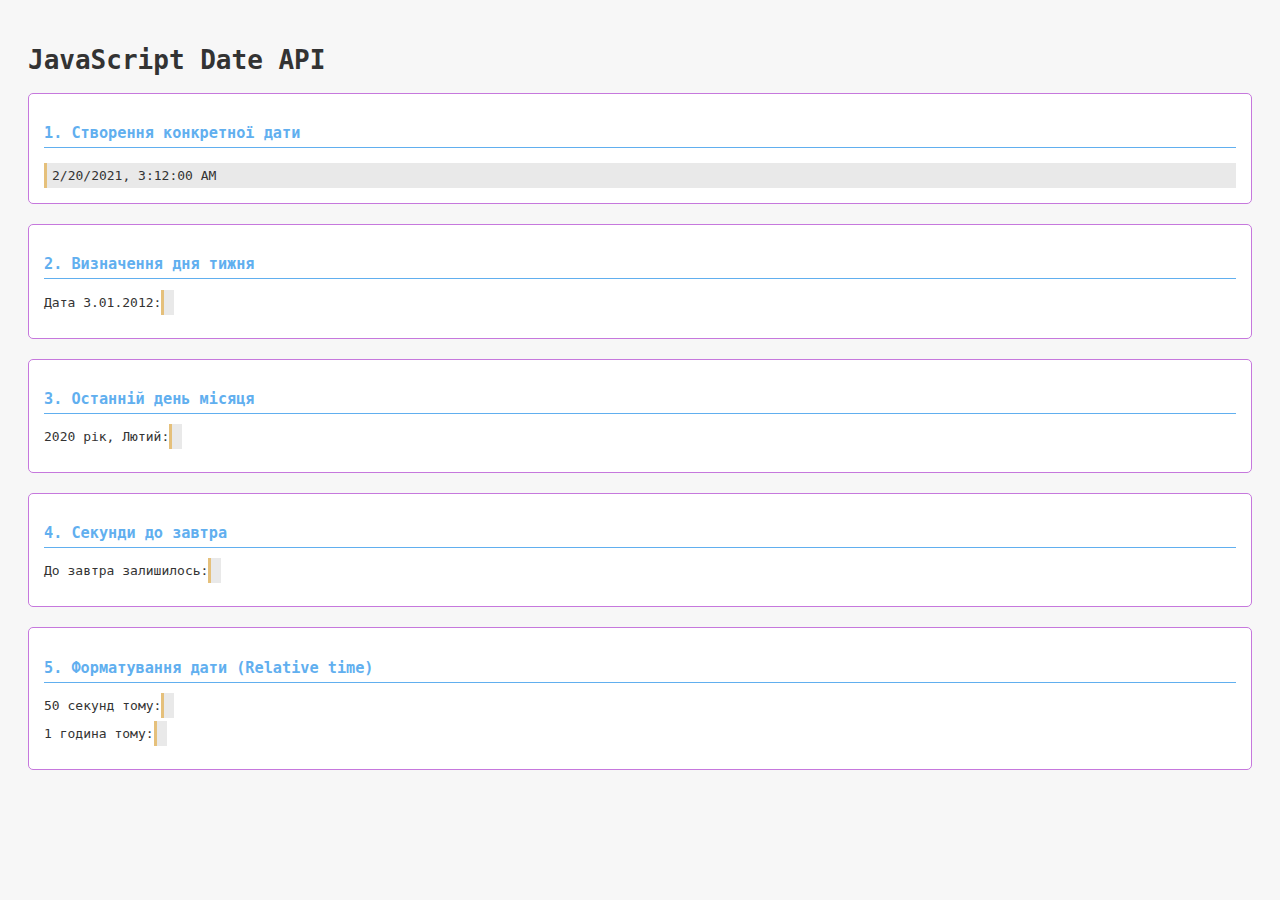
<file: pr3/index.html>
<!DOCTYPE html>
<html lang="uk">
<head>
    <meta charset="UTF-8">
    <title>Date API - Версія A (Повний)</title>
    <style>
        body { font-family: monospace; background-color: #f7f7f7; color: #333; padding: 20px; }
        .task-box { border: 1px solid #c678dd; padding: 15px; margin-bottom: 20px; border-radius: 5px; background: white; }
        h3 { color: #61afef; border-bottom: 1px solid #61afef; padding-bottom: 5px; }
        .result { margin-top: 10px; padding: 5px; background-color: #e9e9e9; border-left: 3px solid #e5c07b; }
        button { margin-top: 10px; }
    </style>
</head>
<body>

    <h1>JavaScript Date API</h1>
    
    <div class="task-box">
        <h3>1. Створення конкретної дати</h3>
        <div id="date1_output" class="result"></div>
    </div>

    <div class="task-box">
        <h3>2. Визначення дня тижня</h3>
        <p>Дата 3.01.2012: <span id="weekday_output" class="result"></span></p>
    </div>

    <div class="task-box">
        <h3>3. Останній день місяця</h3>
        <p>2020 рік, Лютий: <span id="lastday_output" class="result"></span></p>
    </div>
    
    <div class="task-box">
        <h3>4. Секунди до завтра</h3>
        <p>До завтра залишилось: <span id="seconds_output" class="result"></span></p>
    </div>

    <div class="task-box">
        <h3>5. Форматування дати (Relative time)</h3>
        <p>50 секунд тому: <span id="format_sec_output" class="result"></span></p>
        <p>1 година тому: <span id="format_hour_output" class="result"></span></p>
    </div>

<script>
// --- Завдання 1: Створення конкретної дати ---
const specificDate = new Date(2021, 1, 20, 3, 12, 0, 0); // 20 лютого 2021, 3:12 ранку
document.getElementById('date1_output').textContent = specificDate.toLocaleString(); [cite_start]// [cite: 869, 870, 772]

// --- Завдання 2: getWeekDay(date) ---
function getWeekDay(date) {
    const days = ['НД', 'ПН', 'ВТ', 'СР', 'ЧТ', 'ПТ', 'СБ']; [cite_start]// [cite: 871, 509]
    return days[date.getDay()]; [cite_start]// [cite: 509]
}
const testDate2 = new Date(2012, 0, 3); [cite_start]// 3 січня 2012 - ВТ [cite: 873]
document.getElementById('weekday_output').textContent = getWeekDay(testDate2); [cite_start]// [cite: 874, 875]

// --- Завдання 3: getLastDayOfMonth(year, month) ---
function getLastDayOfMonth(year, month) {
    // Встановлюємо дату на 0 день наступного місяця. [cite_start]Це автоматично перекидає на останній день поточного. [cite: 553, 572, 876, 880]
    const date = new Date(year, month + 1, 0); 
    return date.getDate(); [cite_start]// [cite: 504]
}
document.getElementById('lastday_output').textContent = getLastDayOfMonth(2020, 1); [cite_start]// 1 = Лютий [cite: 881, 882]

// --- Завдання 4: getSecondsToTomorrow() ---
function getSecondsToTomorrow() {
    const now = new Date(); [cite_start]// Поточний час [cite: 455]
    const tomorrow = new Date(now.getFullYear(), now.getMonth(), now.getDate() + 1); [cite_start]// Дата завтра, 00:00:00 [cite: 560, 561]
    const diffMs = tomorrow - now; [cite_start]// Різниця в мілісекундах [cite: 577]
    return Math.floor(diffMs / 1000); // Результат в секундах
}
document.getElementById('seconds_output').textContent = getSecondsToTomorrow() + ' сек.'; [cite_start]// [cite: 883, 885]

// --- Завдання 5: formatDate(date) ---
function formatDate(date) {
    const msDiff = Date.now() - date.getTime(); [cite_start]// Різниця в мілісекундах [cite: 577, 524]
    const seconds = Math.floor(msDiff / 1000);
    const minutes = Math.floor(seconds / 60);
    
    if (seconds < 1) return "прямо зараз"; [cite_start]// Менше 1 секунди [cite: 887]
    if (minutes < 1) return `${seconds} сек. назад`; [cite_start]// Менше 1 хвилини [cite: 888]
    if (minutes < 60) return `${minutes} хв. назад`; [cite_start]// Менше 1 години [cite: 889]

    // Повна дата у форматі "DD. MM. YY HH:mm"
    const d = date.getDate().toString().padStart(2, '0'); [cite_start]// [cite: 890, 504]
    const m = (date.getMonth() + 1).toString().padStart(2, '0'); [cite_start]// Місяці від 0 до 11 [cite: 890, 486]
    const y = date.getFullYear().toString().slice(-2);
    const h = date.getHours().toString().padStart(2, '0'); [cite_start]// [cite: 890, 505]
    const min = date.getMinutes().toString().padStart(2, '0'); [cite_start]// [cite: 890, 505]
    
    return `${d}.${m}.${y} ${h}:${min}`;
}
const now = new Date();
const minuteAgo = new Date(now.getTime() - 50 * 1000);
const hourAgo = new Date(now.getTime() - 60 * 60 * 1000);

document.getElementById('format_sec_output').textContent = formatDate(minuteAgo);
document.getElementById('format_hour_output').textContent = formatDate(hourAgo);
</script>
</body>
</html>
</file>
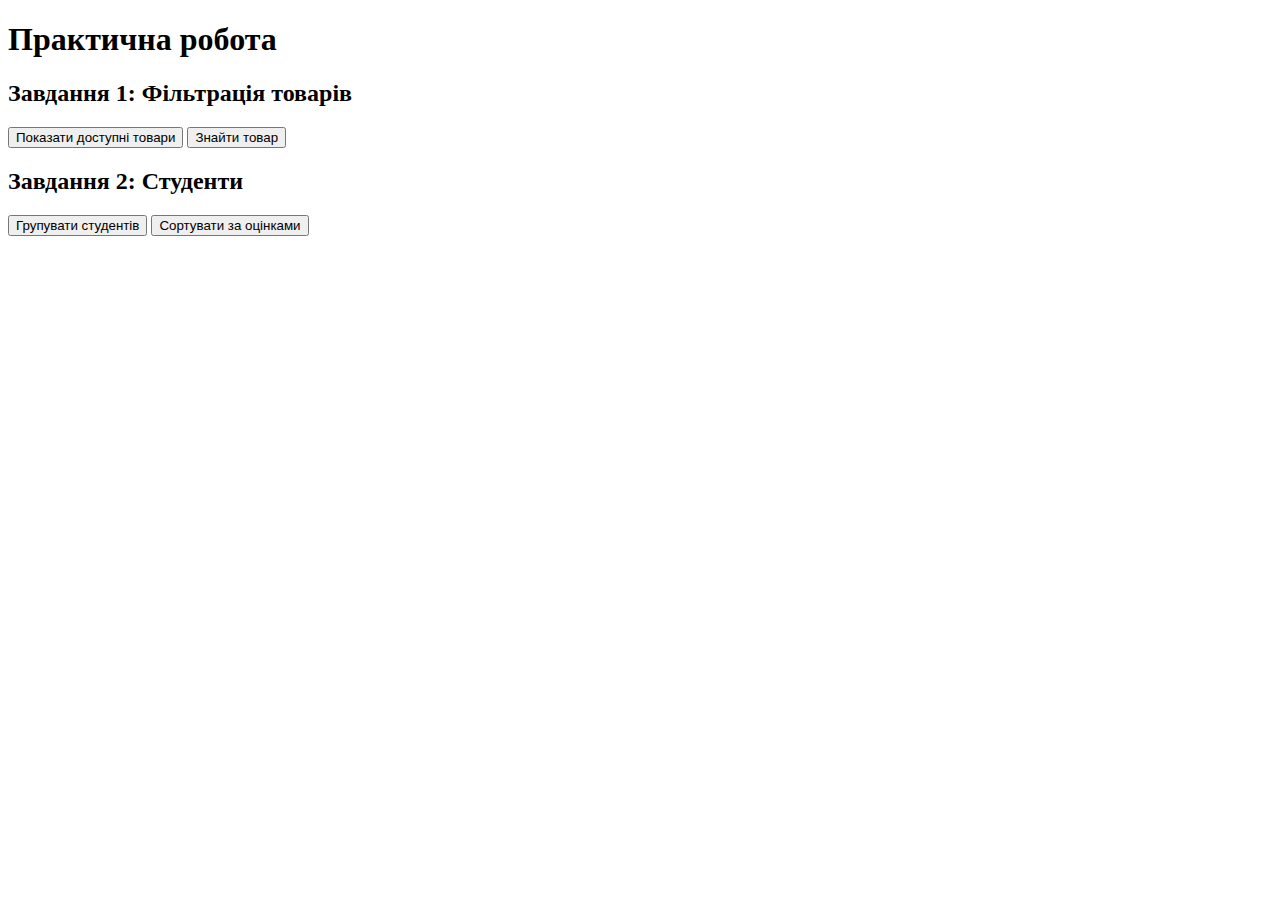
<file: praktichna1/index.html>
<!DOCTYPE html>
<html>
<head>
    <title>Практична робота</title>
</head>
<body>
    <h1>Практична робота</h1>
    <h2>Завдання 1: Фільтрація товарів</h2>
    <button onclick="showAvailableProducts()">Показати доступні товари</button>
    <button onclick="searchProduct()">Знайти товар</button>
    <div id="result1"></div>

    <h2>Завдання 2: Студенти</h2>
    <button onclick="showGroupedStudents()">Групувати студентів</button>
    <button onclick="showSortedStudents()">Сортувати за оцінками</button>
    <div id="result2"></div>

    <script>
        // Завдання 1 - Товари
        var products = [
            {name: "Ноутбук", category: "Електроніка", price: 25000, inStock: 5},
            {name: "Мишка", category: "Електроніка", price: 500, inStock: 0},
            {name: "Книга", category: "Книги", price: 300, inStock: 10},
            {name: "Стілець", category: "Меблі", price: 1500, inStock: 2},
            {name: "Телефон", category: "Електроніка", price: 15000, inStock: 0}
        ];

        function getAvailableProducts() {
            return products.filter(function(item) {
                return item.inStock > 0;
            });
        }

        function findProductByName(productName) {
            var result = products.find(function(item) {
                return item.name === productName;
            });
            return result ? result : "Товар не знайдено";
        }

        function showAvailableProducts() {
            var available = getAvailableProducts();
            var html = "<h3>Доступні товари:</h3><ul>";
            available.forEach(function(product) {
                html += "<li>" + product.name + " - " + product.price + " грн (в наявності: " + product.inStock + ")</li>";
            });
            html += "</ul>";
            document.getElementById("result1").innerHTML = html;
        }

        function searchProduct() {
            var name = prompt("Введіть назву товару:");
            var product = findProductByName(name);
            var html = "<h3>Результат пошуку:</h3>";
            if (typeof product === "string") {
                html += product;
            } else {
                html += "Знайдено: " + product.name + ", Ціна: " + product.price + " грн, В наявності: " + product.inStock;
            }
            document.getElementById("result1").innerHTML = html;
        }

        // Завдання 2 - Студенти
        var students = [
            {name: "Іван", age: 20, grade: 85, group: "A"},
            {name: "Марія", age: 19, grade: 92, group: "B"},
            {name: "Петро", age: 21, grade: 78, group: "A"},
            {name: "Олена", age: 20, grade: 95, group: "C"},
            {name: "Андрій", age: 22, grade: 88, group: "B"}
        ];

        function groupBy() {
            var groups = {};
            for (var i = 0; i < students.length; i++) {
                var student = students[i];
                if (!groups[student.group]) {
                    groups[student.group] = [];
                }
                groups[student.group].push(student);
            }
            return groups;
        }

        function sortStudentsByGrade() {
            var sorted = students.slice();
            sorted.sort(function(a, b) {
                return b.grade - a.grade;
            });
            return sorted;
        }

        function showGroupedStudents() {
            var grouped = groupBy();
            var html = "<h3>Студенти за групами:</h3>";
            for (var group in grouped) {
                html += "<h4>Група " + group + ":</h4><ul>";
                grouped[group].forEach(function(student) {
                    html += "<li>" + student.name + " (" + student.age + " років, оцінка: " + student.grade + ")</li>";
                });
                html += "</ul>";
            }
            document.getElementById("result2").innerHTML = html;
        }

        function showSortedStudents() {
            var sorted = sortStudentsByGrade();
            var html = "<h3>Студенти за оцінками (спадання):</h3><ol>";
            sorted.forEach(function(student) {
                html += "<li>" + student.name + " - " + student.grade + " балів (група " + student.group + ")</li>";
            });
            html += "</ol>";
            document.getElementById("result2").innerHTML = html;
        }
    </script>
</body>
</html>
</file>
